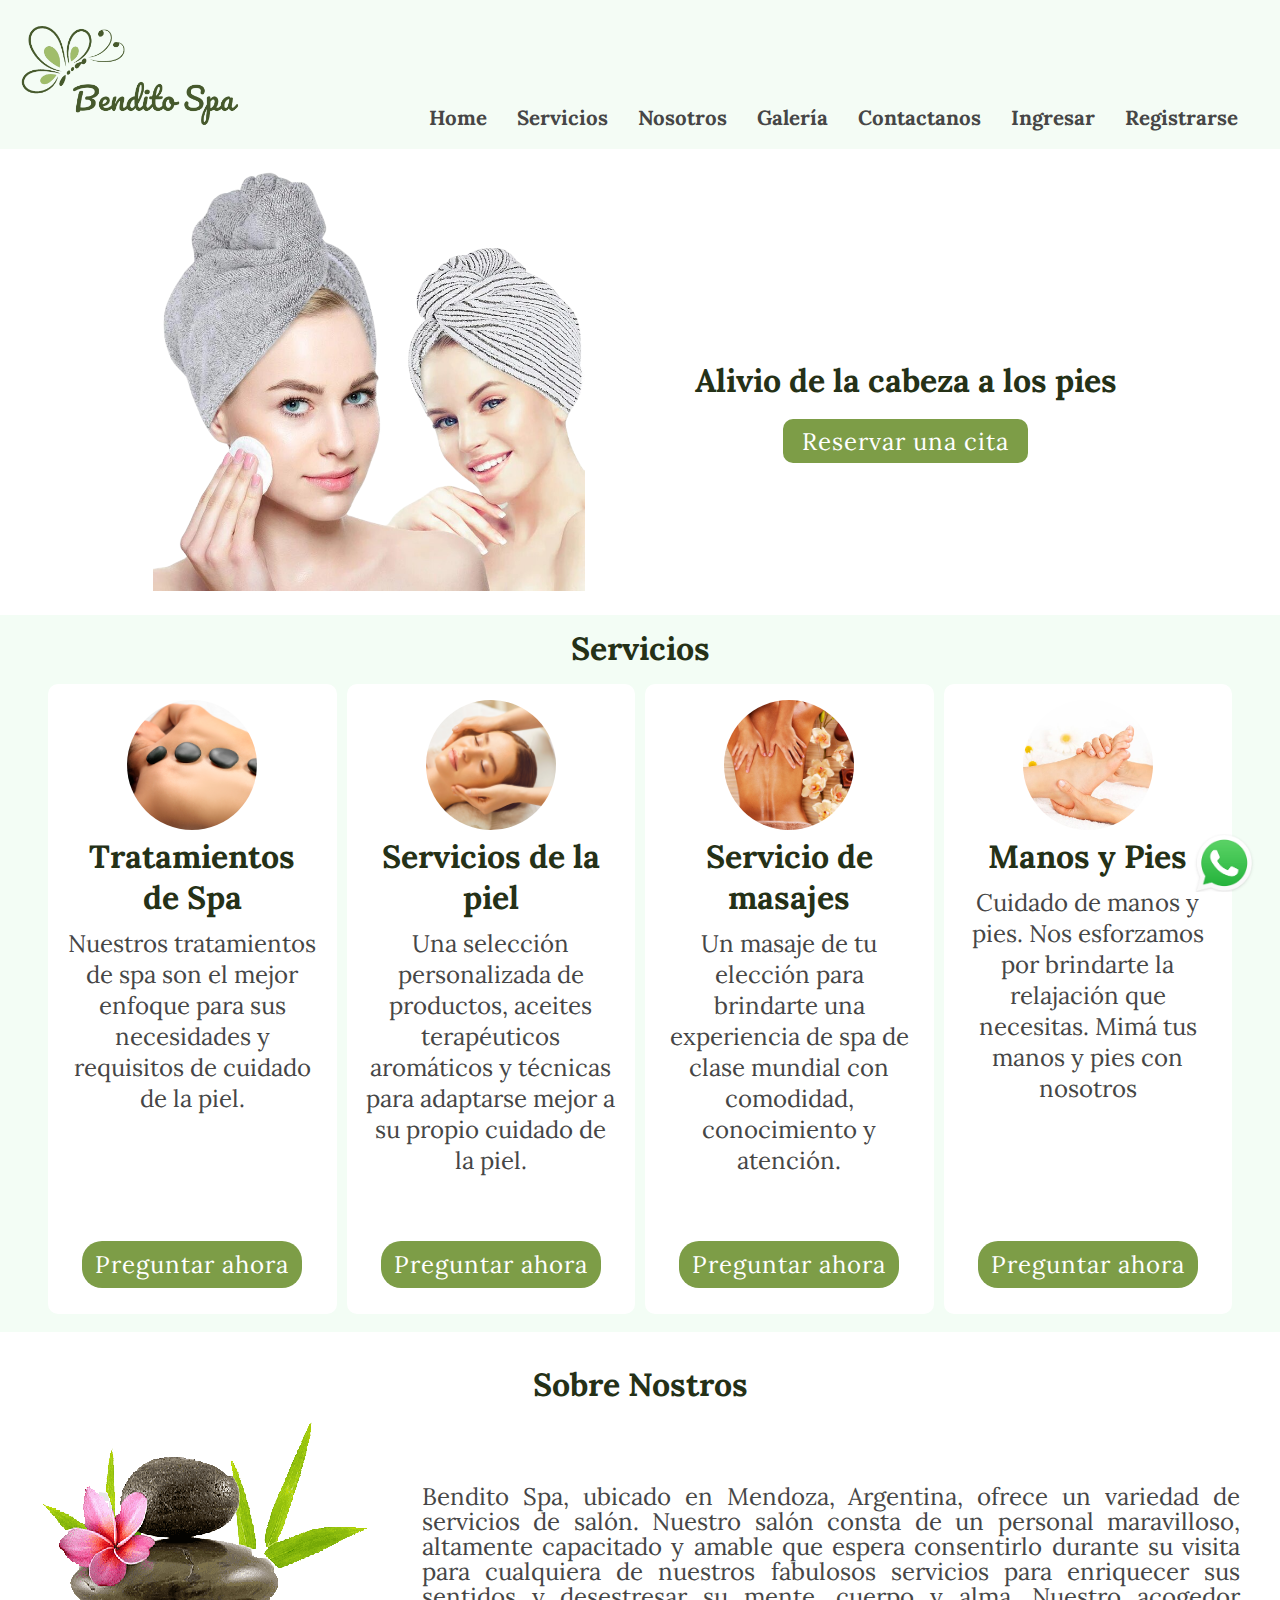
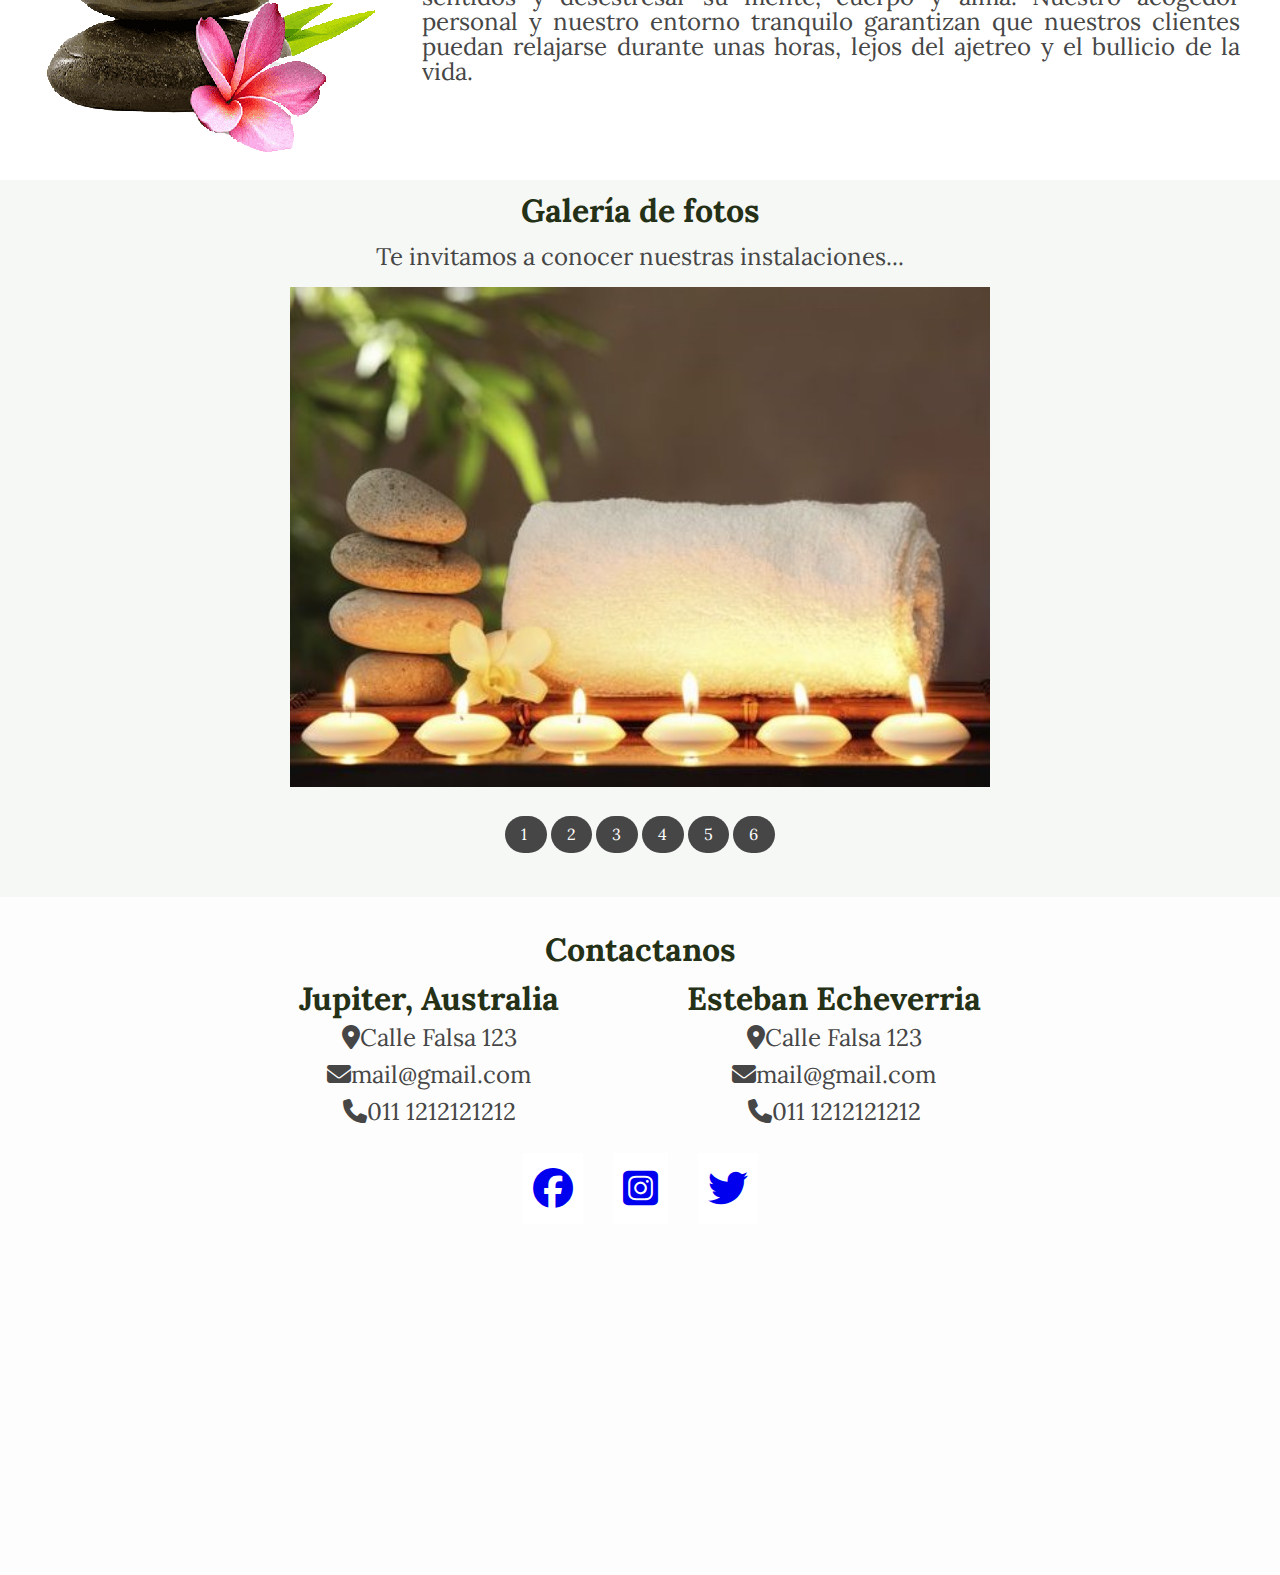
<file: index.html>
<!DOCTYPE html>
<html lang="en">
<head>
    <meta charset="UTF-8">
    <meta http-equiv="X-UA-Compatible" content="IE=edge">
    <meta name="viewport" content="width=device-width, initial-scale=1.0">
    <link rel="stylesheet" href="./style.css">
    <link rel="stylesheet" href="https://cdnjs.cloudflare.com/ajax/libs/font-awesome/6.1.1/css/all.min.css">
    <title>Bendito Spa</title>
</head>
<body>
    <header>
        <nav>
            <img src="./img/logo.png" alt="logo">
            <input type="checkbox" id="toggle-menu">
            <label for="toggle-menu" class="desa">
                <i class="fa-solid fa-bars"></i>
            </label>
            <ul class="list-item">
                <li><a href="#home">Home</a></li>
                <li><a href="#servicios">Servicios</a></li>
                <li><a href="#about">Nosotros</a></li>
                <li><a href="#galeria">Galería</a></li>
                <li><a href="#contacto">Contactanos</a> </li>
                <li><a href= login.html target="_blank">Ingresar</a></li>
                <li><a href= registro.html target="_blank">Registrarse</a></li>
            </ul>
        </nav>
    </header>
    <main>
        <section class="section-uno" id="home">
            <img src="./img/pixlr-bg-result.png" alt="">
            <div class="container-info-sec1">
                <h2>Alivio de la cabeza a los pies</h2>
                <a href="#" target="_blank">Reservar una cita</a>
            </div>
        </section>
        <a href="https:wa.link/10xkhs" target="_blank"><img src="./img/logowp.png" class="logowp" alt="LogoWp"></a>
        <section class="section-dos" id="servicios">
            <h2>Servicios</h2>
            <div class="container-servicios">
                <div class="spa">
                    <img src="./img/masajeespalda.png" alt="masajepiedras">
                    <h2>Tratamientos de Spa</h2>
                    <p>Nuestros tratamientos de spa son el mejor enfoque para sus necesidades y requisitos de cuidado de la piel.</p>
                    <a href="#">Preguntar ahora</a>
                </div>
                <div class="piel">
                    <img src="./img/masajecara.png" alt="masajecara">
                    <h2>Servicios de la piel</h2>
                    <p>Una selección personalizada de productos, aceites terapéuticos aromáticos y técnicas para adaptarse mejor a su propio cuidado de la piel.</p>
                    <a href="#">Preguntar ahora</a>
                </div>
                <div class="masaje">
                    <img src="./img/masaje.jpg" alt="masajeespalda">
                    <h2>Servicio de masajes</h2>
                    <p>Un masaje de tu elección para brindarte una experiencia de spa de clase mundial con comodidad, conocimiento y atención.</p>
                    <a href="#">Preguntar ahora</a>
                </div>
                <div class="pies">
                    <img src="./img/masajepie.png" alt="masajepie">
                    <h2>Manos y Pies</h2>
                    <p>Cuidado de manos y pies. Nos esforzamos por brindarte la relajación que necesitas. Mimá tus manos y pies con nosotros</p>
                    <a href="#">Preguntar ahora</a>
                </div>
            </div>
        </section>
        <section class="section-tres" id="about">
            <h2>Sobre Nostros</h2>
            <div class="container-about">
                <img src="./img/spa.nosotros.jpg" class="foto-container" alt="spa">
                <img src="./img/spa.png" class="foto-container-none" alt="masaje">
                <p>Bendito Spa, ubicado en Mendoza, Argentina, ofrece un variedad de servicios de salón. Nuestro salón consta de un personal maravilloso, altamente capacitado y amable que espera consentirlo durante su visita para cualquiera de nuestros fabulosos servicios para enriquecer sus sentidos y desestresar su mente, cuerpo y alma.
                Nuestro acogedor personal y nuestro entorno tranquilo garantizan que nuestros clientes puedan relajarse durante unas horas, lejos del ajetreo y el bullicio de la vida.
                </p>
            </div>
        </section>
        <section class="section-cuatro" id="galeria">
            <h2>Galería de fotos</h2>
            <p>Te invitamos a conocer nuestras instalaciones...</p>
            <div class="container-imagenes">
                <ul class="slider">
                    <li id="slide1">
                        <img src="./img/spa.gallery1.jpg" alt="">
                    </li>
                    <li id="slide2">
                        <img src="./img/spa.gallery.jpg" alt="">
                    </li>
                    <li id="slide3">
                        <img src="./img/spa.gallery2.jpg" alt="">
                    </li>
                    <li id="slide4">
                        <img src="./img/spa.gallery3.jpg" alt="">
                    </li>
                    <li id="slide5">
                        <img src="./img/spa.gallery4.jpg" alt="">
                    </li>
                    <li id="slide6">
                        <img src="./img/spa.gallery5.jpg" alt="">
                    </li>
                </ul>
            </div>
            <ul class="menu">
                <li><a href="#slide1">1</a></li>
                <li><a href="#slide2">2</a></li>
                <li><a href="#slide3">3</a></li>
                <li><a href="#slide4">4</a></li>
                <li><a href="#slide5">5</a></li>
                <li><a href="#slide6">6</a></li>
            </ul>
        </section>
        <footer>
            <div class="container-contacto" id="contacto">
                <h3>Contactanos</h3>
                <div class="container-jupiter">
                    <div class="caja1">
                        <h4>Jupiter, Australia</h4>
                        <p><i class="fa-solid fa-location-dot"></i>Calle Falsa 123</p>
                        <p><i class="fa-solid fa-envelope"></i>mail@gmail.com</p>
                        <p><i class="fa-solid fa-phone"></i>011 1212121212</p>
                    </div>      
                    <div class="caja2">
                        <h4>Esteban Echeverria</h4>
                        <p><i class="fa-solid fa-location-dot"></i>Calle Falsa 123</p>
                        <p><i class="fa-solid fa-envelope"></i>mail@gmail.com</p>
                        <p><i class="fa-solid fa-phone"></i>011 1212121212</p>
                    </div>
                </div>
                <div class="container-redes">
                    <a href="https://es-la.facebook.com/" target="_blank"><i class="fa-brands fa-facebook"></i></a>
                    <a href="https://www.instagram.com" target="_blank"><i class="fa-brands fa-instagram-square"></i></a>
                    <a href="https://twitter.com/" target="_blank"><i class="fa-brands fa-twitter"></i></a>
                </div>
            </div>
            <div class="mapa"><iframe width="80%" height="80%" frameborder="0" scrolling="no" marginheight="0" marginwidth="0" src="https://maps.google.com/maps?width=100%25&amp;height=600&amp;hl=es&amp;q=Les%20Rambles,%201%20Barcelona,%20Spain+(Espacio%20Yoga)&amp;t=&amp;z=14&amp;ie=UTF8&amp;iwloc=B&amp;output=embed"><a href="https://www.gps.ie/car-satnav-gps/">GPS car tracker</a></iframe>
            </div>
        </footer>
    </main>
</body>
</html>
</file>
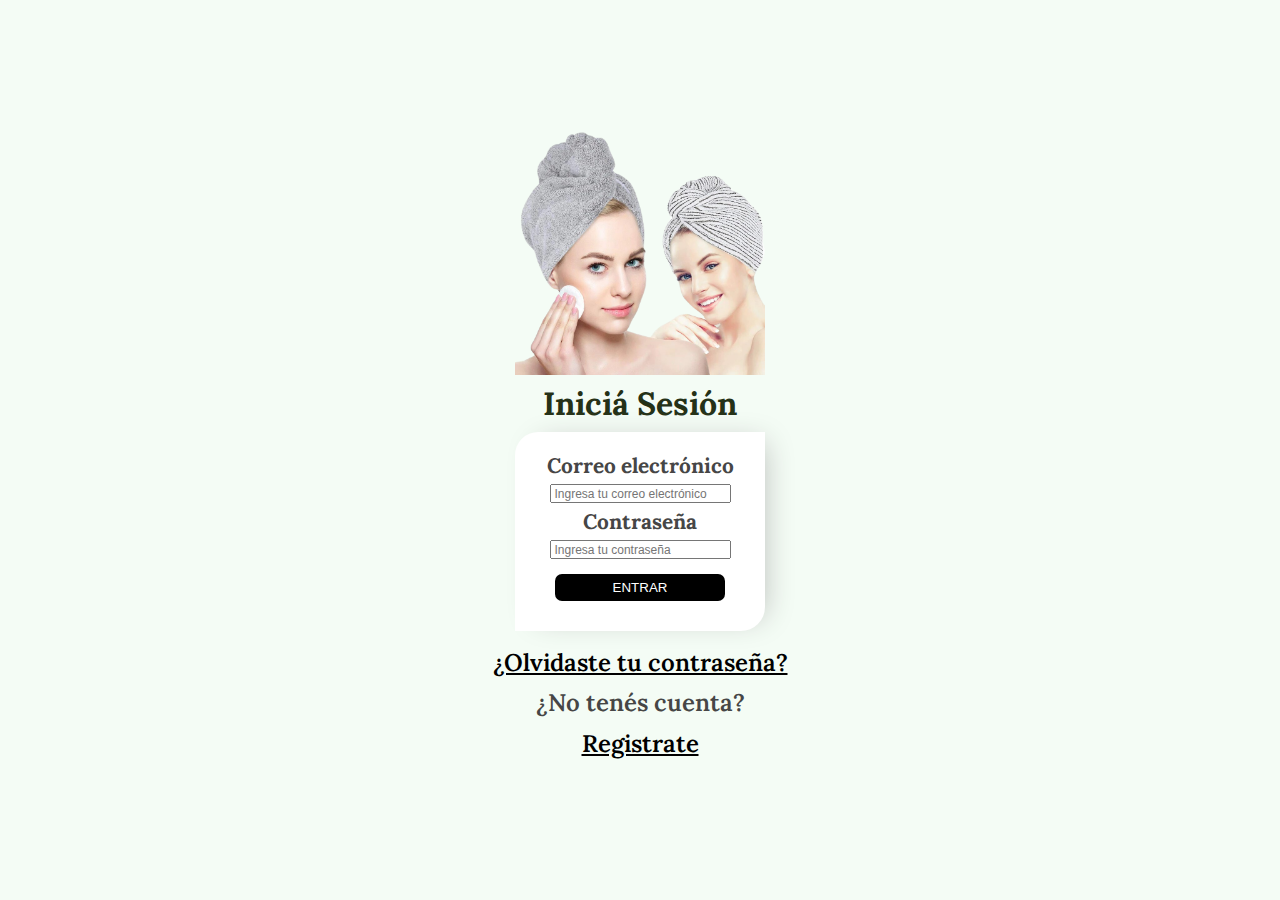
<file: login.html>
<!DOCTYPE html>
<html lang="en">
<head>
    <meta charset="UTF-8">
    <meta http-equiv="X-UA-Compatible" content="IE=edge">
    <meta name="viewport" content="width=device-width, initial-scale=1.0">
    <link rel="stylesheet" href="./style.css">
    <title>Ingresá a tu cuenta</title>
</head>
<body>
    <div class="login">
        <img src="./img/pixlr-bg-result.png" alt="">
        <h2>Iniciá Sesión</h2>
        <div class="container-datos">
            <div class="container-email">
                <label for="email" class="input-label">Correo electrónico</label>
                <input type="email" id="email" required  class="input" autocomplete="off" placeholder="Ingresa tu correo electrónico">
            </div>
            <div class="container-contra">
                <label for="contraseña" class="input-label">Contraseña</label>
                <input type="password" id="contraseña" required class="input" autocomplete="off" placeholder="Ingresa tu contraseña">
            </div>
            <input type="submit" value="ENTRAR" class="ingreso">
        </div>
        <div class="container-olvido">
            <p><a href="#">¿Olvidaste tu contraseña?</a></p>
            <p>¿No tenés cuenta?</p>
            <p><a href="registro.html">Registrate</a></p>
        </div>
    </div>
</body>
</html>
</file>
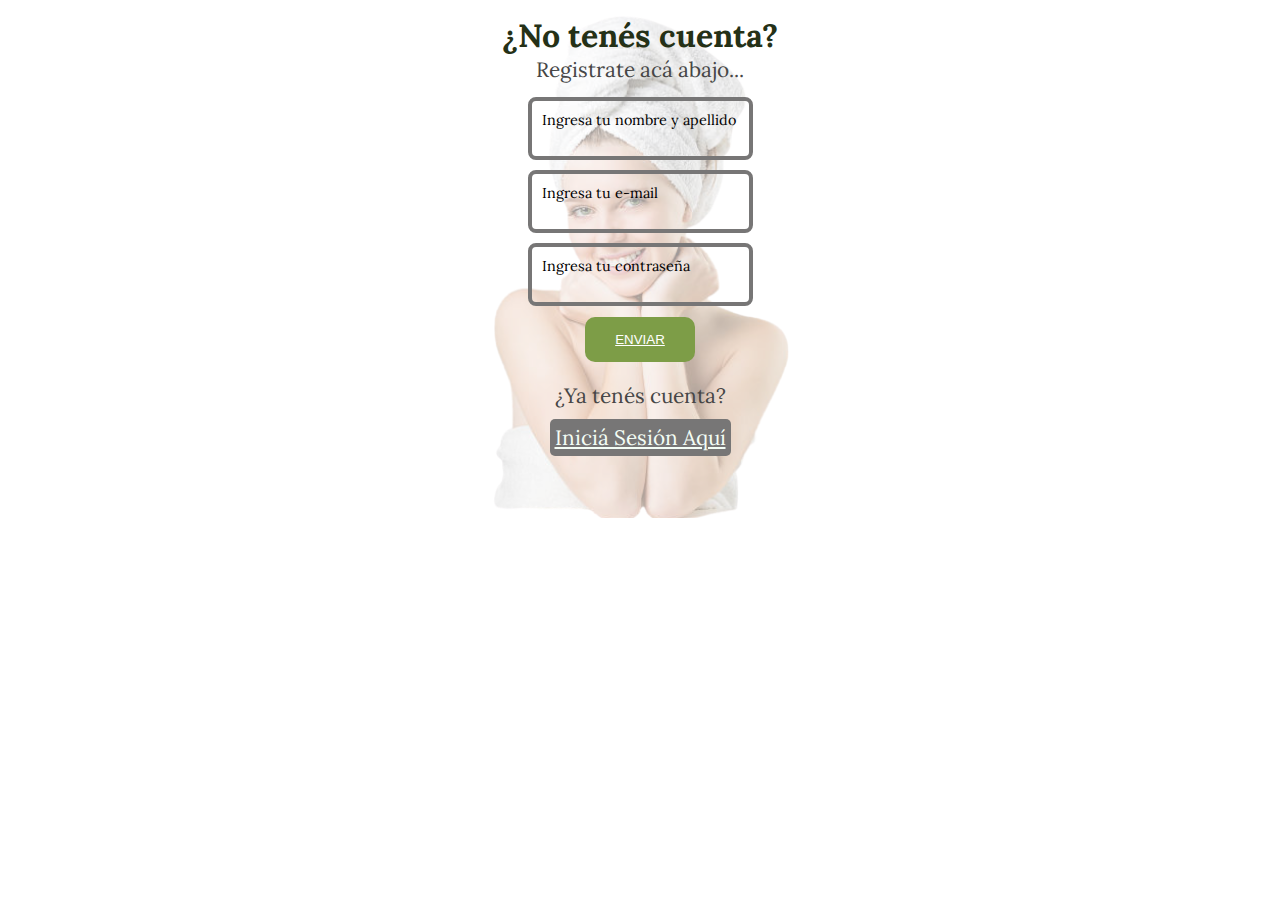
<file: registro.html>
<!DOCTYPE html>
<html lang="en">
<head>
    <meta charset="UTF-8">
    <meta http-equiv="X-UA-Compatible" content="IE=edge">
    <meta name="viewport" content="width=device-width, initial-scale=1.0">
    <link rel="stylesheet" href="./style.css">
    <title>Registrate</title>
</head>
<body>
    <div class="body-registro">
        <img src="./img/imghero1.png" alt="">
        <div class="container-registro">
            <h2>¿No tenés cuenta?</h2>
            <p>Registrate acá abajo...</p>
            <div class="container-nombre">
                <input type="text" id="nombre" class="input-registro" required autocomplete="off">
                <label for="nombre" class="label-registro">Ingresa tu nombre y apellido</label>
            </div>
            <div class="container-correo">
                <input type="email" id="nombre" class="input-registro" required autocomplete="off">
                <label for="correo" class="label-registro">Ingresa tu e-mail</label>
            </div>
            <div class="container-contraseña">
                <input type="password" id="password" class="input-registro" required autocomplete="off">
                <label for="password" class="label-registro">Ingresa tu contraseña</label>
            </div>
            <div class="enviar">
                <input type="submit" value="ENVIAR" name="" id="enviar">
            </div>
            <div class="cuenta-existente">
                <p>¿Ya tenés cuenta?</p>
                <a href="./login.html">Iniciá Sesión Aquí</a>
            </div>
        </div>
    </div>
</body>
</html>
</file>
<file: style.css>
@import url('https://fonts.googleapis.com/css2?family=Lora:ital,wght@1,400;1,600;1,700&display=swap');
*{
    margin: 0;
    padding: 0;
    box-sizing: border-box;
}
:root{
    --verde-oscuro: #253117;
    --verde-claro:#A0BD6B;
    --verde-boton: #7D9D47;
    --grey-backgound-nav: #F4FCF5;
    --gris-backgroud-section3: #f6f8f6;
    --black: #000000;
    --white: #ffffff;
    --white1: #F3FDF5;
    --gris-parrafo:#464646;
    --negro:#131313;
    --gris-input:#777676;
    --gris-over:#d4e2d8;
}
body{
    font-family: 'Lora', serif;
    width: 100%;
    height: 100vh;
}
p{
    color: var(--gris-parrafo);
}
h2,
h3,
h4{
    color: var(--verde-oscuro);
    font-size: 1.6rem;
    text-align: center;
}

nav{
    display: flex;
    flex-direction: row;
    justify-content: space-between;
    align-items: center;
    background-color: var(--grey-backgound-nav);
    width: 100vw;
    position: fixed;
    padding: 20px;
    z-index: 1000;
}
nav>img{
    width: 10rem;
    height: auto;
}
.list-item{
    display: flex;
    flex-direction: column;
    justify-content: center;
    align-items: center;
    width: 100%;
    height: 100%;
    position: fixed;
    transform: translateY(-1500px);
}
.list-item>li{
    margin: 10px;
    padding: 1rem;
}
.list-item>li>a {
    color: var(--gris-parrafo);
    font-size: 1rem;
    font-weight: 700;
    list-style: none;
    transform: translateY(-500px);

}
.list-item>li:nth-child(6){
    background-color: var(--white1);
    border-radius: 5px;
}
.list-item>li:nth-child(7){
    background-color: var(--white1);
    border-radius: 5px;
}
#toggle-menu{
    display: none;
}
label>i{
    font-size: 1.5rem;
    color:var(--verde-oscuro);
    margin-top: 20px;
    margin-right:10px;
}
#toggle-menu:checked ~ .list-item {
    display: flex;
    flex-direction: column;
    justify-content:flex-start;
    align-items: center;
    background-color: var(--white);
    height: 100vh;
    width: 100vw;
    top: 119px;
    left: 5px;
    z-index: 1;
    transform: translateY(0px);
    transition: all 0.8s;
    padding-top: 3rem;
}
.logowp{
    width: 15%;
    position: fixed;
    bottom: 8px;
    right: 5px;
    z-index: 1;
}
.section-uno,
.section-dos,
.section-tres{
    display: flex;
    flex-direction: column;
    justify-content: center;
    align-items: center;
    width: 100%;
    padding: 1.5rem;
    background-color: var(--white);
}
.section-uno{
    padding-top: 10rem;
}
.section-uno>img{
    width: 80%;
    height: auto;
}
.container-info-sec1{
    display: flex;
    flex-direction: column;
    justify-content: center;
    align-items: center;
}
.container-info-sec1>h2{
    font-size: 1.3rem;
    font-weight: 700;
    margin: 10px;
}
.container-info-sec1>a{
    font-size: 1.3rem;
    letter-spacing: 1px;
    text-decoration: none;
    text-align: center;
    color: var(--white);
    background-color: var(--verde-boton);
    margin: 0.5rem;
    padding: 0.4rem 1.2rem;
    border-radius: 10px;
    border: solid --white 5px;
}
.section-dos{
    background-color:var(--white1);
    padding: 0.8rem ;
}
.section-dos>h2,
.section-tres>h2,
.section-cuatro>h2,
.container-contacto>h3{
    font-weight: 700;
}
.section-tres>h2{
    padding: .5rem;
}
.container-servicios,
.container-about{
    width: 100%;
    display: flex;
    flex-direction: column;
    justify-content: center;
    align-items: center;
}
.spa,
.piel,
.masaje,
.pies{
    display: flex;
    flex-direction: column;
    justify-content: center;
    align-items: center;
    width: 260px;
    margin: 1rem;
    padding: 1rem;
    border-radius: 10px;
    background-color: var(--white);
}
.spa>h2,
.piel>h2,
.masaje>h2,
.pies>h2{
    padding: 0.4rem;
}
.spa>p,
.piel>p,
.masaje>p,
.pies>p{
    text-align: center;
    padding: 0.2rem;
}
.spa>img,
.piel>img,
.masaje>img,
.pies>img{
    width: 200px;
    height: auto;
    border-radius: 360px;
}
.spa>a,
.piel>a,
.masaje>a,
.pies>a{
    text-align: center;
    text-decoration: none;
    color: var(--white);
    background-color: var(--verde-boton);
    padding: 0.5rem 0.8rem;
    border-radius: 20px;
    margin: 0.7rem;
    font-weight: 400;
    letter-spacing: 1px;
}
.section-tres{
    background-color: var(--white);
}
.foto-container{
    width: 100%;
    height: auto;
    margin: .5rem auto;
}
.foto-container-none{
    display: none;
}
.container-about>p{
    font-weight: 400;
    text-align: justify;
    line-height: 25px;
}
.section-cuatro{
    display: flex;
    flex-direction: column;
    align-items: center;
    justify-content: center;
    background-color: var(--gris-backgroud-section3);
    width: 100%;
    padding: 10px;
}
.section-cuatro>p{
    text-align: center;
    padding: 0.2rem;
    padding: 10px;
}
.container-imagenes{
    display: flex;
    align-items: center;
    justify-content: center;
    width: 100%;
}
ul>li{
    list-style: none;
}
.slider{
    position: relative;
    width: 290px;
    height: 200px;
    display: flex;
    align-items: center;
    justify-content: center;
}
.slider>li{
    position: absolute;
    opacity: 0;
    width: inherit;
    transition: opacity .5s;
}
.slider>li>img{
    width: 100%;
    height: auto;
}
.slider>li:first-child{
    opacity: 1;
}
.slider>li:target{
    opacity: 1;
}
.menu{
    text-align: center;
    padding: 2px;
}
.menu>li{
    display: inline-block;
    text-align: center;
}
.menu>li>a{
    display: inline-block;
    color: var(--white);
    text-decoration: none;
    background-color: var(--gris-parrafo);
    padding: 4px;
    width: 20px;
    height: 20px;
    border-radius: 360px;
    font-size: 10px;
    text-decoration: none;
    position: relative;
}
footer{
    display: flex;
    flex-direction: column;
    align-items: center;
    justify-content: center;
    background-color: #fdfdfd;
    padding: 1rem;
}
.container-contacto{
    padding-top:1rem;
}
.container-jupiter{
    display: flex;
    flex-direction: column;
    justify-content: center;
    align-items: center;
    padding: 0.5rem 0;
}
.caja1,
.caja2{
    display: flex;
    flex-direction: column;
    align-items: center;
    justify-content: center;
    margin-bottom: 0.5rem;
}
.caja1>p,
.caja2>p{
    margin: 3px;
}
.container-redes{
    display: flex;
    flex-direction: row;
    justify-content: center;
    align-items: center;
}
.container-redes>a{
    padding: 0.8rem;
    background-color: var(--gris-backgroud-section3);
    border-radius: 360px;
    margin: 0 0.3rem 0.5rem 0;
}
.mapa{
    display: flex;
    justify-content: center;
    align-items: center;
    margin: 0 auto;
    width: 90%;
}
@media(min-width:400px){
    .section-uno>img{
        width: 65%;
    }
}
@media(min-width:500px){
    .section-uno>img{
        width: 50%;
    }
}
@media(min-width:600px){
    .section-uno>img{
        width: 45%;
    }
}
@media (min-width:700px){
    nav>img{
        width: 15rem;
    }
    #toggle-menu:checked ~ .list-item {
        top: 159px;
    }
    .section-uno{
        flex-direction: row;
    }
    
    .section-uno>img{
        width: 40%;
    }
    .container-info-sec1{
        margin: 40px 0px 0px 80px;
    }
    .container-servicios{
        flex-direction: row;
        flex-wrap: wrap;
    }
    .spa,
    .piel,
    .masaje,
    .pies{
        margin: 20px;
        width: 40%;
        height: 480px;
        justify-content: flex-start;
        position: relative;
    }
    .spa>a,
    .piel>a,
    .masaje>a,
    .pies>a{
        position: absolute;
        bottom:20px;
    }
    .container-about{
        flex-direction: row;
    }
    .container-about>p{
        padding: 0px 1rem;
    }
    .foto-container{
        display: none;
    }
    .foto-container-none{
        display: flex;
        width: 50%;
        height: auto;
        margin: 0px 30px 0px 10px;
    }
    .slider{
        top: 7px;
        width: 400px;
        height: 300px;
    }
    .menu{
        margin: 1rem;
    }
    .container-jupiter{
        flex-direction: row;
    }
    .caja1,
    .caja2{
        margin: 0px 4rem;
    }
    .container-redes>a{
        font-size: 1.5rem;
        margin: 15px;
        padding: 10px;
        border-radius: 0px;
        text-align: center;
        background-color: var(--white);
    }
    .mapa{
        width: 70%;
        height: 20rem;
    }
    .logowp{
        width: 10%;
    }
}
@media (min-width:800px) {
    .container-servicios{
        margin-top: 10px;
    }
    .spa,
    .piel,
    .masaje,
    .pies{
        margin: 5px;
        width: 23%;
        height: 500px;
    }
    .spa>img,
    .piel>img,
    .masaje>img,
    .pies>img{
        width: 130px;
    }
    .spa>a,
    .piel>a,
    .masaje>a,
    .pies>a{
        bottom:15px;
    }
    .logowp{
        width: 10%;
    }
}
@media (min-width:992px) {
    .section-uno>img{
        width: 35%;
    }
    .container-info-sec1{
        margin: 70px 0px 0px 100px;
    }
    .logowp{
        width: 8%;
    }
    .spa,
    .piel,
    .masaje,
    .pies{
        height: 450px;
    }
    .container-redes>a{
        font-size: 2rem;
    }
}
@media (min-width:1100px){
    h2,
    h3, 
    h4{
        font-size: 2rem;
    }
    p{
        font-size: 1.5rem;
    }
    nav{
        position: absolute;
        width: 100%;
    }
    nav>img{
        width: 220px;
    }
    .desa{
        display: none;
    }
    .list-item{
        position: relative;
        right: 7px;
        top: 43px;
        flex-direction: row;
        height: auto;
        width: auto;
        transform: none;
    }
    .list-item>li>a{
        font-size: 1.28rem;
        text-decoration: none;
    }
    .list-item>li,
    .list-item>li:nth-child(6),
    .list-item>li:nth-child(7){
        margin: 5px;
        padding: 10px;
        border-radius: 20px;
        background: none;
    }
    .list-item>li:hover,
    .list-item>li:nth-child(6):hover,
    .list-item>li:nth-child(7):hover{
        background-color: var(--gris-over);
        text-decoration: underline;
        text-align: center;
    }
    .container-info-sec1>h2{
        font-size: 2rem;
    }
    .container-info-sec1>a,
    .spa>a,
    .piel>a,
    .masaje>a,
    .pies>a{
        font-size: 1.5rem;
    }
    .spa,
    .piel,
    .masaje,
    .pies{
        height: 630px;
    }
    .logowp{
        width: 8%;
    }
    .slider{
        width: 700px;
        height: 500px;
    }
    .menu{
        margin: 2rem;
    }
    .menu>li>a{
        padding: .5rem 1.6rem 1.8rem 1rem;
        font-size: 1rem;
        border-radius: 360px;
    }
    .container-redes>a{
        font-size: 2.5rem;
    }

}

@media (min-width:1400px){
    .logowp{
        left: 10px;
        bottom: 30px;
    }
    .spa,
    .piel,
    .masaje,
    .pies{
        height: 550px;
    }
}
@media (min-width:1500px) {
    nav, 
    body{
        max-width: 1500px;
    }
    .list-item li a{
        font-size: 1.6rem;
    }
    nav>img{
        width: 270px;
    }
    .logowp{
        width: 6%;
    }
}

/*LOGIN*/

.login{
    display: flex;
    flex-direction: column;
    justify-content: center;
    align-items: center;
    background-color: var(--grey-backgound-nav);
    color: var(--black);
    width: 100%;
    height: 100%;
}
.login>img{
    width: 250px;
    height: auto;
}
.login>h2{
    margin: 0.5rem 0;
}
.container-datos,
.container-email,
.container-contra{
    display: flex;
    flex-direction: column;
    justify-content: center;
    align-items: center;
}
.container-datos{
    width: 250px;
    margin: 0 auto;
    color: var(--gris-parrafo);
    font-weight: 700;
    padding: 0.7rem;
    border-radius: 23px 0px 24px 0px;
    -webkit-border-radius: 23px 0px 24px 0px;
    -moz-border-radius: 23px 0px 24px 0px;
    background: var(--white);
    border: 4px dotted var(--white);
    box-shadow: 11px -1px 30px -12px #babdba;
}
.container-email>label,
.container-contra>label{
    font-size: 1.3rem;
    padding: 0.3rem;
}
.ingreso{
    margin: 15px;
    width: 170px;
    border-radius: 7px;
    padding: 6px;
    background-color: var(--black);
    color: var(--white);
    border: none;
    outline: none;
}
.container-olvido{
    display: flex;
    flex-direction: column;
    justify-content: center;
    align-items: center;
    padding: 0.7rem;
}
.container-olvido>p{
    color: var(--gris-parrafo);
    font-weight: 600;
    padding: 0.3rem;
}
.container-olvido>p>a{
    color: var(--black);
    text-decoration: underline;
}
input::placeholder{
    font-size: 12px;
    padding-left: 3px;
}
/* REGISTRO */
.body-registro{
    display: flex;
    flex-direction: column;
    justify-content: center;
    align-items: center;
    margin: 0 auto;
    position: relative;
    width: 100%;
}
.body-registro>img{
    width: 300px;
    opacity: 0.4;
    position: absolute;
    top: 10px;
}
.container-registro{
    width: 100%;
    display: flex;
    flex-direction: column;
    justify-content: space-between;
    align-items: center;
    position: absolute;
    top: 15px;
}
.container-registro>p{
    font-size: 1.3rem;
    text-align: center;
}
.container-nombre,
.container-correo,
.container-contraseña{
    display: flex;
    flex-direction: column;
    justify-content: center;
    align-items: center;
    margin-top: 18px;
    position: relative;
}
.input-registro{
    padding: 20px;
    border: none;
    border-radius: 4px;
    color: #ffffff;
    background-color: transparent;
    outline: 4px solid var(--gris-input);
}
.label-registro{
    position: absolute;
    top: 0;
    left: 0;
    font-size: .9rem;
    transform: translate(10px , 10px);
    transition: transform .45s;
}
.input-registro:focus ~ .label-registro ,
.input-registro:valid ~ .label-registro{
    transform: translate(10px, -14px) scale(1);
    padding-inline: 5px;
    color:var(--gris-parrafo);
    background-color: var(--white);
}
.input-registro:is(:focus, :valid){
    outline-color: var(--black);
}
.enviar>input{
    padding: 15px 30px;
    background-color: var(--verde-boton);
    color: var(--white);
    border-radius: 10px;
    margin: 15px;
    border: none;
    outline: none;
    text-decoration: underline;
}
.cuenta-existente{
    display: flex;
    flex-direction: column;
    justify-content: center;
    align-items: center;
}
.cuenta-existente>p{
    padding: 5px;
    font-size: 1.3rem;
    text-align: center;
}
.cuenta-existente a{
    margin: 5px auto;
    font-size: 1.3rem;
    padding: 5px;
    border-radius: 5px;
    background-color: var(--gris-input);
    color: var(--white1);
    text-align: center;
}
</file>
